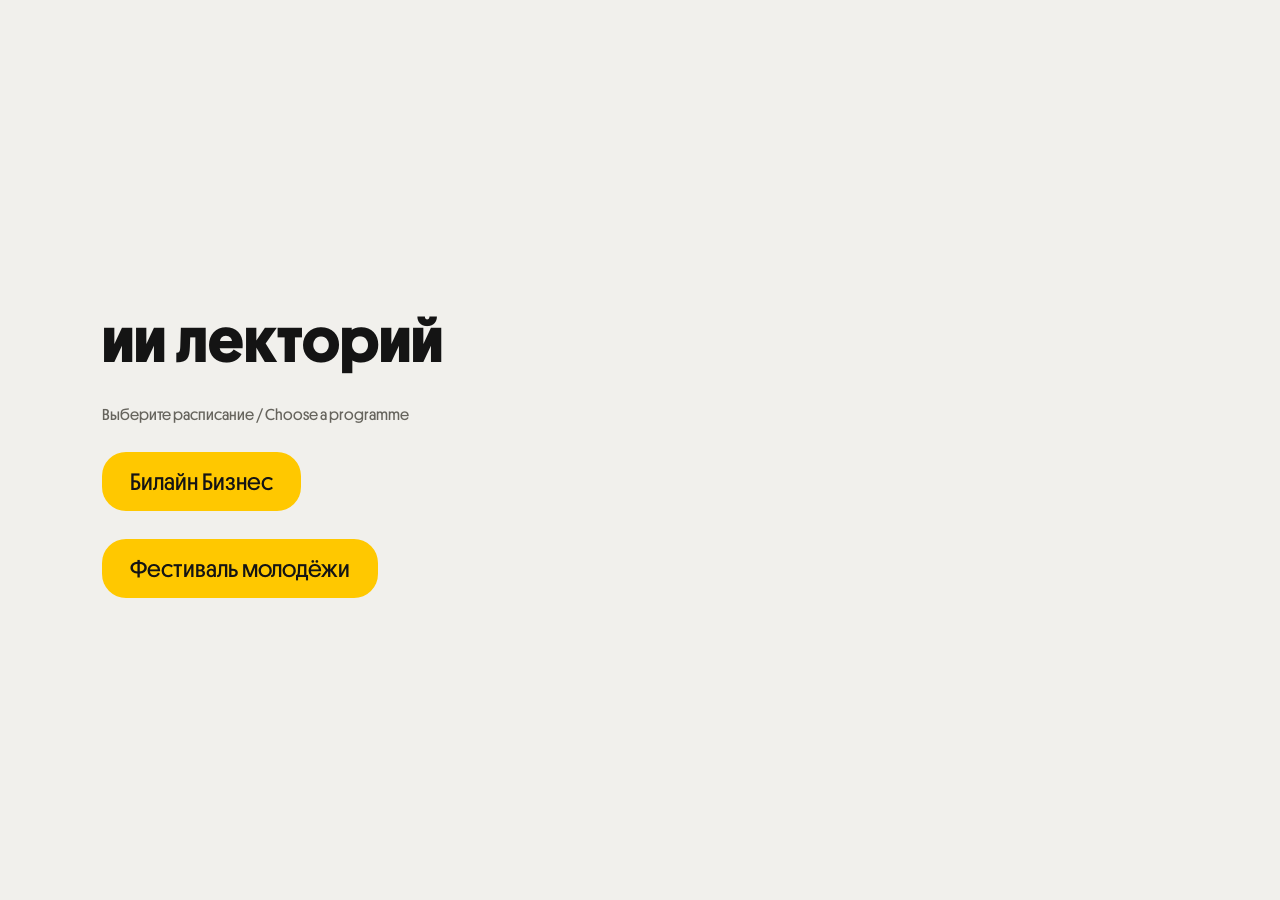
<file: index.html>
<!doctype html>
<html lang="ru">
  <head>
    <meta charset="UTF-8" />
    <meta name="viewport" content="width=device-width, initial-scale=1" />
    <meta name="theme-color" content="#ffc800" />
    <meta name="description" content="Интерактивное расписание. Демоверсия для двух мероприятий." />
    <title>Расписание · Билайн</title>
    <script type="module" crossorigin src="./assets/index-D_ro0K5t.js"></script>
    <link rel="stylesheet" crossorigin href="./assets/index-C1ZworEH.css">
  </head>
  <body>
    <div id="root"></div>
    <noscript>Для интерактивного расписания включите JavaScript.</noscript>
  </body>
</html>
</file>
<file: assets/index-C1ZworEH.css>
._preview_1e82i_1{place-items:center;width:100%;height:100dvh;display:grid;overflow:hidden}._frame_1e82i_2{position:relative}._app_1e82i_4{isolation:isolate;transform-origin:0 0;background:var(--canvas);grid-template-rows:157px 175px minmax(0,1fr) 102px;width:1080px;height:1920px;display:grid;position:absolute;inset:0 auto auto 0}._festival_1e82i_5{grid-template-rows:164px 175px minmax(0,1fr) 102px}._pattern_1e82i_6{z-index:-1;pointer-events:none;position:absolute;inset:0;overflow:hidden}._pattern_1e82i_6>span,._pattern_1e82i_6 img{width:100%;height:100%;display:block}._pattern_1e82i_6 img{object-fit:contain}._header_1e82i_9{background:var(--yellow);border-radius:0 0 var(--radius-shell) var(--radius-shell)}._headerInner_1e82i_10{justify-content:center;align-items:center;gap:124px;height:100%;display:flex}._headerLogo_1e82i_11{flex-shrink:0;width:363.27px;height:53px;display:block}._headerLogo_1e82i_11 img{object-fit:contain;width:100%;height:100%}._festival_1e82i_5 ._headerLogo_1e82i_11{width:243px;height:60px}._wordmark_1e82i_14{white-space:nowrap;width:342px;margin:0;font-size:64px;font-weight:700;line-height:53px}._dates_1e82i_15{scrollbar-width:none;padding:64px 0 54px;position:relative;overflow-x:auto}._dates_1e82i_15::-webkit-scrollbar{display:none}._dateTrack_1e82i_17{justify-content:center;align-items:start;gap:24px;width:max-content;min-width:100%;padding-inline:40px;display:flex;position:relative}._dates_1e82i_15 button{font-size:var(--type-date);white-space:nowrap;text-transform:uppercase;color:#3e3e3e;background:0 0;flex:none;padding:0;line-height:57px;transition:color .18s;display:grid}._dateLabel_1e82i_19,._dateMeasure_1e82i_19{grid-area:1/1}._dateMeasure_1e82i_19{visibility:hidden;pointer-events:none;font-weight:700}._dateLabel_1e82i_19{opacity:0;transition:opacity .22s var(--ease-enter)}._dateLabel_1e82i_19[data-shown=true]{opacity:1}._dates_1e82i_15 ._dateActive_1e82i_23{color:var(--ink);font-weight:700}._dates_1e82i_15 button:hover{color:#000}._main_1e82i_25{min-height:0;padding-inline:var(--space-page);padding-bottom:28px}._viewport_1e82i_26{touch-action:auto;overscroll-behavior:contain;height:100%;position:relative;overflow:visible}._list_1e82i_27{height:100%;position:relative}._card_1e82i_29{visibility:hidden;border-radius:var(--radius-card);transition:background var(--motion-state);background:#fff;position:absolute;inset-inline:0;box-shadow:0 1px 14px #24201825;container-type:inline-size}._card_1e82i_29[data-visible=true]{visibility:visible}._cardBody_1e82i_31{border-radius:inherit;scrollbar-width:thin;overflow:hidden auto}._card_1e82i_29:nth-child(2n){background:var(--warm)}._card_1e82i_29._live_1e82i_33{background:var(--yellow)}._card_1e82i_29._finished_1e82i_34{background:#eeece5}._summary_1e82i_35{min-height:var(--card-min);gap:var(--space-column);padding:var(--space-inset);touch-action:pan-x;grid-template-columns:303px minmax(0,1fr);align-items:stretch;display:grid;position:relative}._live_1e82i_33 ._summary_1e82i_35{min-height:calc(var(--card-min) + 16px);padding-bottom:calc(var(--space-inset) + 16px)}._timeColumn_1e82i_37{border-right:2px solid var(--ink);flex-direction:column;justify-content:center;padding-right:16px;display:flex}._live_1e82i_33 ._timeColumn_1e82i_37{border-color:#fff}._type_1e82i_39{font-size:var(--type-kind);letter-spacing:.4px;overflow-wrap:anywhere;font-weight:700;line-height:20px}._locationIcon_1e82i_40{vertical-align:-2px;width:20px;height:20px;margin-right:10px;display:inline-block}._locationIcon_1e82i_40 img{width:20px;height:20px}._time_1e82i_37{font-size:var(--type-time);letter-spacing:-.8px;white-space:nowrap;margin-top:12px;font-weight:700;line-height:58px}._cardContent_1e82i_43{align-self:center;min-width:0}._speaker_1e82i_44{font-size:var(--type-speaker);color:#605d54;overflow-wrap:anywhere;margin-bottom:12px;line-height:23px}._cardContent_1e82i_43 h2{font-size:var(--type-title);overflow-wrap:anywhere;font-weight:700;line-height:31px}._summaryButton_1e82i_46{border-radius:var(--radius-card);z-index:1;background:0 0;width:100%;position:absolute;inset:0}._summaryButton_1e82i_46:hover{background:#14141404}._summaryButton_1e82i_46:active{background:#1414140b}._summaryButton_1e82i_46[aria-expanded=true]{box-shadow:inset 0 0 0 2px #14141424}._badge_1e82i_50{pointer-events:none;opacity:0;transition:opacity var(--motion-state);border-radius:20px;align-items:center;gap:9px;padding:4px 13px;font-size:16px;font-weight:700;line-height:20px;display:flex;position:absolute;top:3px;right:28px}._badge_1e82i_50[data-active=true]{opacity:1}._live_1e82i_33 ._badge_1e82i_50{background:var(--yellow);box-shadow:0 3px 6px #51400045}._liveDot_1e82i_53{background:currentColor;border-radius:50%;width:12px;height:12px}._cancelled_1e82i_54 ._badge_1e82i_50{color:var(--color-asset-missing)}._progress_1e82i_55{opacity:0;height:4px;transition:opacity var(--motion-state);background:#141414a0;border-radius:4px;position:absolute;bottom:24px;left:24px;right:24px}._progress_1e82i_55[data-active=true]{opacity:1}._progress_1e82i_55 span{border-radius:inherit;transform-origin:0;background:#fff;height:100%;transition:transform 1s linear;display:block}._detailsWrap_1e82i_58{touch-action:pan-y;overscroll-behavior:contain;scrollbar-width:thin;display:none;overflow-y:auto}._detailsWrap_1e82i_58[data-open=true]{display:block}._details_1e82i_58{padding:0 24px 28px}._details_1e82i_58 h3{margin-bottom:10px;font-size:24px;font-weight:400;line-height:1.15}._biography_1e82i_62{color:#605d54;grid-template-columns:303px minmax(0,1fr);align-items:center;gap:32px;display:grid}._portrait_1e82i_63{border-radius:32px;place-items:center;width:251px;min-height:248px;display:grid;overflow:hidden}._portrait_1e82i_63 img{object-fit:contain;width:251px;height:248px;display:block}._portrait_1e82i_63 ._missingSlot_1e82i_65{text-align:center;flex-direction:column}._portrait_1e82i_63 ._question_1e82i_66{font-size:48px}._description_1e82i_67,._venue_1e82i_67{margin-left:335px}._description_1e82i_67{margin-top:24px}._details_1e82i_58 p{white-space:pre-line;overflow-wrap:anywhere;font-size:24px;line-height:1.3}._venue_1e82i_67{margin-top:18px;font-size:20px}._venue_1e82i_67 span{color:var(--muted);margin-bottom:4px;font-size:16px;display:block}._footer_1e82i_72{background:var(--yellow);border-radius:var(--radius-shell) var(--radius-shell) 0 0;justify-content:center;align-items:center;display:flex;position:relative}._footerInner_1e82i_73{justify-content:center;align-items:center;gap:128px;display:flex;transform:translate(-2px)}._languages_1e82i_74{gap:24px;display:flex}._languages_1e82i_74 button{background:var(--yellow);border-radius:24px;width:97px;min-height:44px;padding:10px 20px;font-size:16px;font-weight:700;line-height:22px;transition:background .18s,box-shadow .18s;box-shadow:0 3px 6px #51400035}._languages_1e82i_74 button[aria-pressed=true]{background:#fff}._festivalLogo_1e82i_77{width:92px;height:69px;display:block}._festivalLogo_1e82i_77 img{object-fit:contain;width:100%;height:100%}._versionButton_1e82i_79{clip-path:inset(50%);background:var(--yellow);width:1px;height:1px;position:fixed;bottom:12px;left:12px;overflow:hidden}._versionButton_1e82i_79:focus-visible{clip-path:none;z-index:2;border-radius:22px;width:auto;height:auto;min-height:44px;padding:10px 20px}._empty_1e82i_81{border-radius:var(--radius-card);background:var(--warm);text-align:center;min-height:240px;padding:50px 30px}._empty_1e82i_81 h2{font-size:34px}._empty_1e82i_81 p{margin-top:16px;font-size:24px}._missingSlot_1e82i_65{align-items:center;gap:9px;display:inline-flex}._question_1e82i_66{color:var(--color-asset-missing);font:700 30px/1 Arial,sans-serif}._missingLabel_1e82i_86{color:var(--muted);font-size:18px}._dialog_1e82i_87{background:var(--canvas);border:0;border-radius:24px;width:min(600px,100% - 32px);max-height:85dvh;margin:auto;padding:30px;overflow:auto}._dialog_1e82i_87::backdrop{background:#14141470}._dialogTop_1e82i_89{justify-content:space-between;align-items:center;gap:15px;margin-bottom:24px;display:flex}._dialog_1e82i_87 button{border-radius:24px;min-height:48px;padding:10px 20px}._dialog_1e82i_87 h2{font-size:30px}._dialog_1e82i_87 h3{margin-top:24px;font-size:24px}._dialog_1e82i_87 p{margin-block:12px;font-size:18px;line-height:1.4}._dialog_1e82i_87 ul{padding-left:22px}._primaryButton_1e82i_95{background:var(--yellow)}._diagnosticMeta_1e82i_96{color:var(--muted);font-size:14px!important}._errorScreen_1e82i_97,._launcher_1e82i_97{background:var(--canvas);flex-direction:column;justify-content:center;align-items:flex-start;gap:28px;min-height:100dvh;padding:8vw;display:flex}._errorScreen_1e82i_97 h1,._launcher_1e82i_97 h1{font-size:clamp(36px,5vw,64px)}._errorScreen_1e82i_97 p{overflow-wrap:anywhere}._errorScreen_1e82i_97 button,._launcher_1e82i_97 a{background:var(--yellow);border-radius:24px;min-height:48px;padding:15px 28px;font-size:24px;text-decoration:none}._launcher_1e82i_97 p{color:var(--muted)}@font-face{font-family:Platform;src:url(../brand/platform-regular.otf)format("opentype");font-weight:400;font-display:swap}@font-face{font-family:Platform;src:url(../brand/platform-medium.otf)format("opentype");font-weight:500;font-display:swap}@font-face{font-family:Platform;src:url(../brand/platform-bold.otf)format("opentype");font-weight:700;font-display:swap}:root{font-synthesis:none;color:#141414;--lightningcss-light:initial;--lightningcss-dark: ;color-scheme:light;--yellow:#ffc800;--ink:#141414;--canvas:#f1f0ec;--warm:#fff9e6;--muted:#66645d;--line:#d7d5cc;--color-asset-missing:#b00020;--space-page:40px;--radius-card:18px;--radius-shell:48px;--space-card:12px;--space-inset:24px;--space-column:32px;--type-date:48px;--type-time:52px;--type-kind:24px;--type-speaker:24px;--type-title:32px;--card-min:188px;--motion-state:.18s;--ease-enter:cubic-bezier(.22,.78,.18,1);background:#e8e7e2;font-family:Platform,Arial,sans-serif}*{box-sizing:border-box}body{margin:0}button,input,select{font:inherit}button,a{-webkit-tap-highlight-color:transparent;touch-action:manipulation}button{cursor:pointer;color:inherit;border:0}button:disabled{cursor:default;opacity:.4}button:active:not(:disabled){filter:brightness(.93)}a{color:inherit}button:focus-visible,a:focus-visible,[tabindex]:focus-visible{outline-offset:4px;outline:3px solid #1757b8}button{transition:background-color .15s,color .15s}h1,h2,h3,p{margin:0}img{max-width:100%;display:block}[hidden]{display:none!important}.srOnly{clip-path:inset(50%);white-space:nowrap;border:0;width:1px;height:1px;margin:-1px;padding:0;position:absolute;overflow:hidden}::selection{color:#141414;background:#ffd739}@media (prefers-reduced-motion:reduce){*,:before,:after{scroll-behavior:auto!important;transition:none!important;animation:none!important}}
</file>
